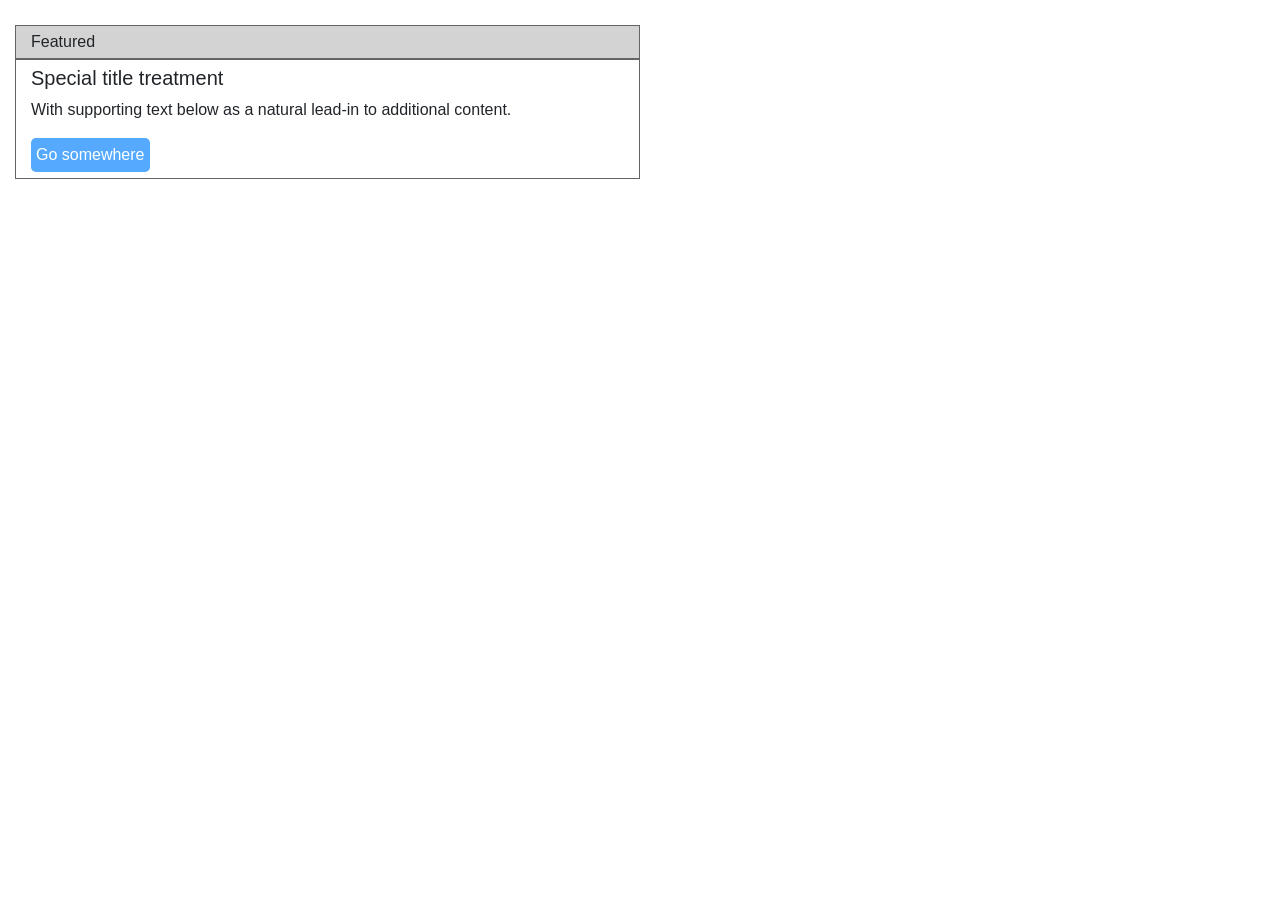
<file: lab13/index.html>
<!DOCTYPE html>
<html>
    <head>
        <meta http-equiv="Content-Type" content="text/html;charset=UTF-8">
        <title>SundayOf</title>
        <link rel="stylesheet" href="style.css">
        <link rel="stylesheet" href="https://stackpath.bootstrapcdn.com/bootstrap/4.4.1/css/bootstrap.min.css" 
        integrity="sha384-Vkoo8x4CGsO3+Hhxv8T/Q5PaXtkKtu6ug5TOeNV6gBiFeWPGFN9MuhOf23Q9Ifjh" crossorigin="anonymous">    
    </head>

    <body>
        <div class="container-fluid" style="margin-bottom: 25px; margin-top: 25px;">
            <div class="col-md-6 title">Featured</div>
            <div class="col-md-6 text">
                <h5>Special title treatment</h5>
                <p>With supporting text below as a natural lead-in to additional content.</p>
                <button class="button" onclick="viewBlock()">Go somewhere</button>
            </div>
        </div>

        <div id="modal" class="container modalWin1" style="max-width: 400px; margin-left: 25px;padding: 5px;" hidden>
            <div class="row modalTitle" style="border-top: none; margin: 0px;">
                <h5>Modal title</h5>
                <button class="backspace" onclick="hideBlock()"><svg class="bi bi-backspace" width="1em" height="1em" viewBox="0 0 16 16" fill="currentColor">
                    <path fill-rule="evenodd" d="M6.603 2h7.08a1 1 0 011 1v10a1 1 0 01-1 1h-7.08a1 1 0 01-.76-.35L1 8l4.844-5.65A1 1 0 016.603 2zm7.08-1a2 2 0 012 2v10a2 2 0 01-2 2h-7.08a2 2 0 01-1.519-.698L.241 8.65a1 1 0 010-1.302L5.084 1.7A2 2 0 016.603 1h7.08z" clip-rule="evenodd"/>
                    <path fill-rule="evenodd" d="M5.83 5.146a.5.5 0 000 .708l5 5a.5.5 0 00.707-.708l-5-5a.5.5 0 00-.708 0z" clip-rule="evenodd"/>
                    <path fill-rule="evenodd" d="M11.537 5.146a.5.5 0 010 .708l-5 5a.5.5 0 01-.708-.708l5-5a.5.5 0 01.707 0z" clip-rule="evenodd"/>
                  </svg></button>
            </div>
            <div class="modalWin2">Modal body text goes here</div>
            <div class="modalWin2" style="align-items: center;">
                <button class="button" style="margin-right: 5px; margin-left: auto; background-color: rgb(100, 100, 100);"
                onclick="hideBlock()">Close</button>
                <button class="button">Save changes</button>
            </div>
        </div>

    <script src="js/script.js"></script>
    <script src="https://code.jquery.com/jquery-3.4.1.slim.min.js" 
    integrity="sha384-J6qa4849blE2+poT4WnyKhv5vZF5SrPo0iEjwBvKU7imGFAV0wwj1yYfoRSJoZ+n" 
    crossorigin="anonymous"></script>
    <script src="https://cdn.jsdelivr.net/npm/popper.js@1.16.0/dist/umd/popper.min.js" 
    integrity="sha384-Q6E9RHvbIyZFJoft+2mJbHaEWldlvI9IOYy5n3zV9zzTtmI3UksdQRVvoxMfooAo" 
    crossorigin="anonymous"></script>
    <script src="https://stackpath.bootstrapcdn.com/bootstrap/4.4.1/js/bootstrap.min.js" 
    integrity="sha384-wfSDF2E50Y2D1uUdj0O3uMBJnjuUD4Ih7YwaYd1iqfktj0Uod8GCExl3Og8ifwB6" 
    crossorigin="anonymous"></script>
    </body>
</html>
</file>
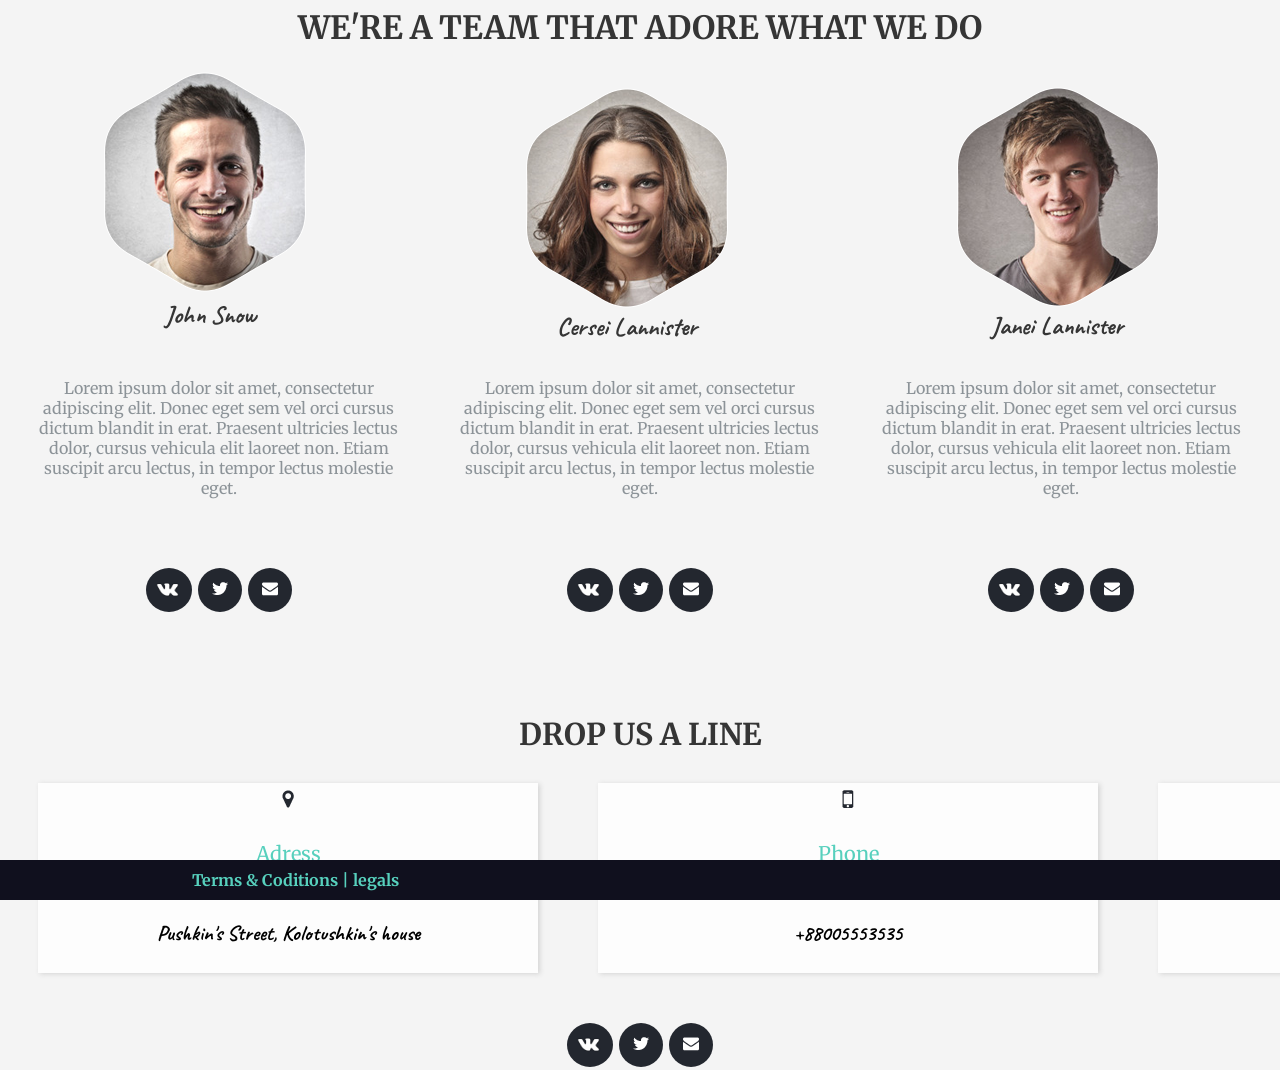
<file: LAB5/index.html>
<html>
<head>
	<link rel="stylesheet" href="css/style.css">
	<link href="https://fonts.googleapis.com/css?family=Merriweather" rel="stylesheet">
	<link href="https://fonts.googleapis.com/css?family=Caveat" rel="stylesheet">
    <title>Title</title>
</head>

<body>

    <h1> WE'RE A TEAM THAT ADORE WHAT WE DO </h1>

    <div class="MainBox">
        <div class="code"><img src="css/John.png"><div class="text">John Snow</div>
        </div>
        <div class="computer"><img src="css/Cersei.png"><div class="text">Cersei Lannister</div></div>
        <div class="heart"><img src="css/Janei.png"><div class="text">Janei Lannister</div></div>
    </div>
    <div class="secondbox">
        <div class="box1">Lorem ipsum dolor sit amet, consectetur adipiscing elit. Donec eget sem vel orci cursus dictum blandit in erat. Praesent ultricies lectus dolor, cursus vehicula elit laoreet non. Etiam suscipit arcu lectus, in tempor lectus molestie eget.</div>
        <div class="box1">Lorem ipsum dolor sit amet, consectetur adipiscing elit. Donec eget sem vel orci cursus dictum blandit in erat. Praesent ultricies lectus dolor, cursus vehicula elit laoreet non. Etiam suscipit arcu lectus, in tempor lectus molestie eget.</div>
        <div class="box1">Lorem ipsum dolor sit amet, consectetur adipiscing elit. Donec eget sem vel orci cursus dictum blandit in erat. Praesent ultricies lectus dolor, cursus vehicula elit laoreet non. Etiam suscipit arcu lectus, in tempor lectus molestie eget.</div>
    </div>
   <div class="MainBox">
    <div class="MainBox">
        <div class="cod"><img src="css/vk.png" height="25px" width="25px"></div>
    <div class="code1"><img src="css/3.png"></div>
<div class="code1"><img src="css/2.png"></div></div>
          <div class="MainBox">
        <div class="cod"><img src="css/vk.png" height="25px" width="25px"></div>
    <div class="code1"><img src="css/3.png"></div>
<div class="code1"><img src="css/2.png"></div></div>
  <div class="MainBox">
        <div class="cod"><img src="css/vk.png" height="25px" width="25px"></div>
    <div class="code1"><img src="css/3.png"></div>
<div class="code1"><img src="css/2.png"></div></div>
    </div>
    <script type="text/javascript">
        let coode = document.querySelector('.code');
        function code() {alert ("John Snow");}
        coode.addEventListener('click', code);
        let comp = document.querySelector('.computer');
        function computer() {alert ("Cersei Lannister");}
        comp.addEventListener('click', computer);
        let hea = document.querySelector('.heart');
        function heart() {alert ("Janei Lannister");}
        hea.addEventListener('click', heart); 
    </script>

    <p align="center" class="header">DROP US A LINE</p>
    	<div class="contact" id="contact"> </div>
	<div class="MainBox">
    <div class="MainBox">
    	<div class="MainBox"><div class="cod"><a href="https://vk.com/id170007496"><img src="css/vk.png" height="25px" width="25px"></a></div>
		<div class="code1"><img src="css/3.png"></div>
		<div class="code1"><img src="css/2.png"></div></div>
    </div>
     <div class="footer"> Terms & Coditions | legals </div>
 	</div>

 <script>
 	class NewContact{
 		constructor(src, title, info){ this.src = src; this.title = title; this.info = info;}}
 	let adr = new NewContact("css/pin.png", "Adress", "Pushkin's Street, Kolotushkin's house")
 	let phn = new NewContact("css/phone.png", "Phone", "+88005553535")
 	let eml = new NewContact("css/message.png", "Email", "Example@gmail.com")
 	let contact_array = [adr, phn, eml]
 	let contact = document.getElementById('contact');
 	contact_array.forEach(
 		function(pic){
 			let html = `<div class="block">
 			<img src="${pic.src}">
 			<p class="contact_txt" style="color: #57d0bd">${pic.title}</p>
 			<p style="color: black;font-size: 21px;font-family: 'Caveat';font-weight: bold;
 			">${pic.info}</p></div>`
 			let gghf = document.createElement('div');
 			gghf.innerHTML = html;
 			contact.appendChild(gghf);
 		})
 </script>
</body>
</html>
</file>
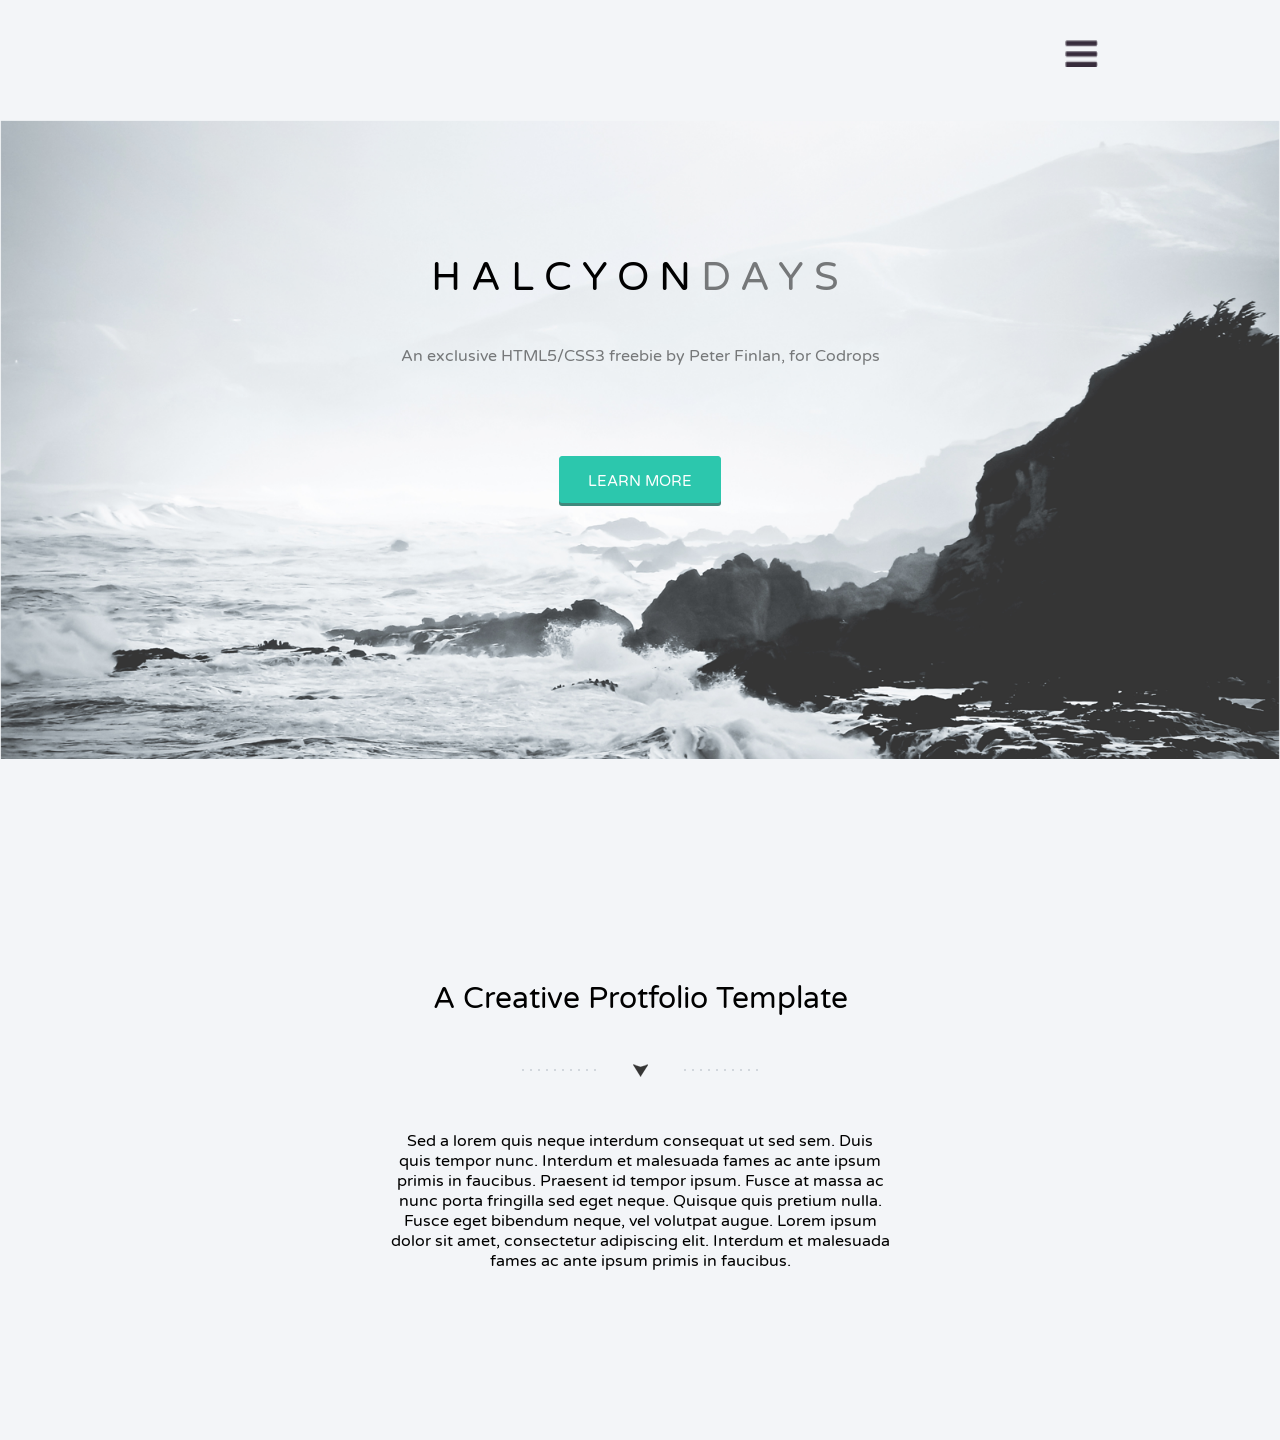
<file: lab7/index.html>
<!DOCTYPE html>
<html lang="ru">
<head>
	<title>Рябикин</title>
    <link href='http://fonts.googleapis.com/css?family=Varela+Round' rel='stylesheet' type='text/css'>
    <link rel="stylesheet" href="css/stl.css">
    <meta charset="UTF-8">
    <meta name="viewport" content="width=device-width, initial-scale=1.0">
   
</head>
<body>
    <div id="header">
    <div id="button"></div>
    <span class="txthead"> HALCYON<span class="txtheadd">DAYS</span></span>
    <span class="txtheaddd">An exclusive HTML5/CSS3 freebie by Peter Finlan, for Codrops</span>
    <div class="knopka"><div id="knopka-text"><a href="https://vk.com/id170007496">LEARN MORE</a></div></div>
    </div>
    <div class="mainbox">
     <p id="zagolovok">A Creative Protfolio Template</p>
	<div class="line"></div>
	<div class="xtx">
	<div class="txt">Sed a lorem quis neque interdum consequat ut sed sem. Duis quis tempor nunc. Interdum et malesuada fames ac ante ipsum primis in faucibus. Praesent id tempor ipsum. Fusce at massa ac nunc porta fringilla sed eget neque. Quisque quis pretium nulla. Fusce eget bibendum neque, vel volutpat augue. Lorem ipsum dolor sit amet, consectetur adipiscing elit. Interdum et malesuada fames ac ante ipsum primis in faucibus.</div></div>
    </div>
<script type="text/javascript">
const url = "https://jsonplaceholder.typicode.com/posts?userId=1"
function fetchSome() {
    console.log("Fetch started")
    return fetch(url)
        .then(respone => respone.json())
}
fetchSome()
    .then(data => {
        console.log("Data: ", data)
    })
    .catch(e => console.error(e))

async function fetchSomeAsync() {
    console.log("Async fetch started")
    try {
        const respone = await fetch(url)
        const data = await respone.json()
        console.log("Data: ", data)
    } catch (e) {
        console.error(e)
    }
}
fetchSomeAsync()
</script>
</body>
</html>
</file>
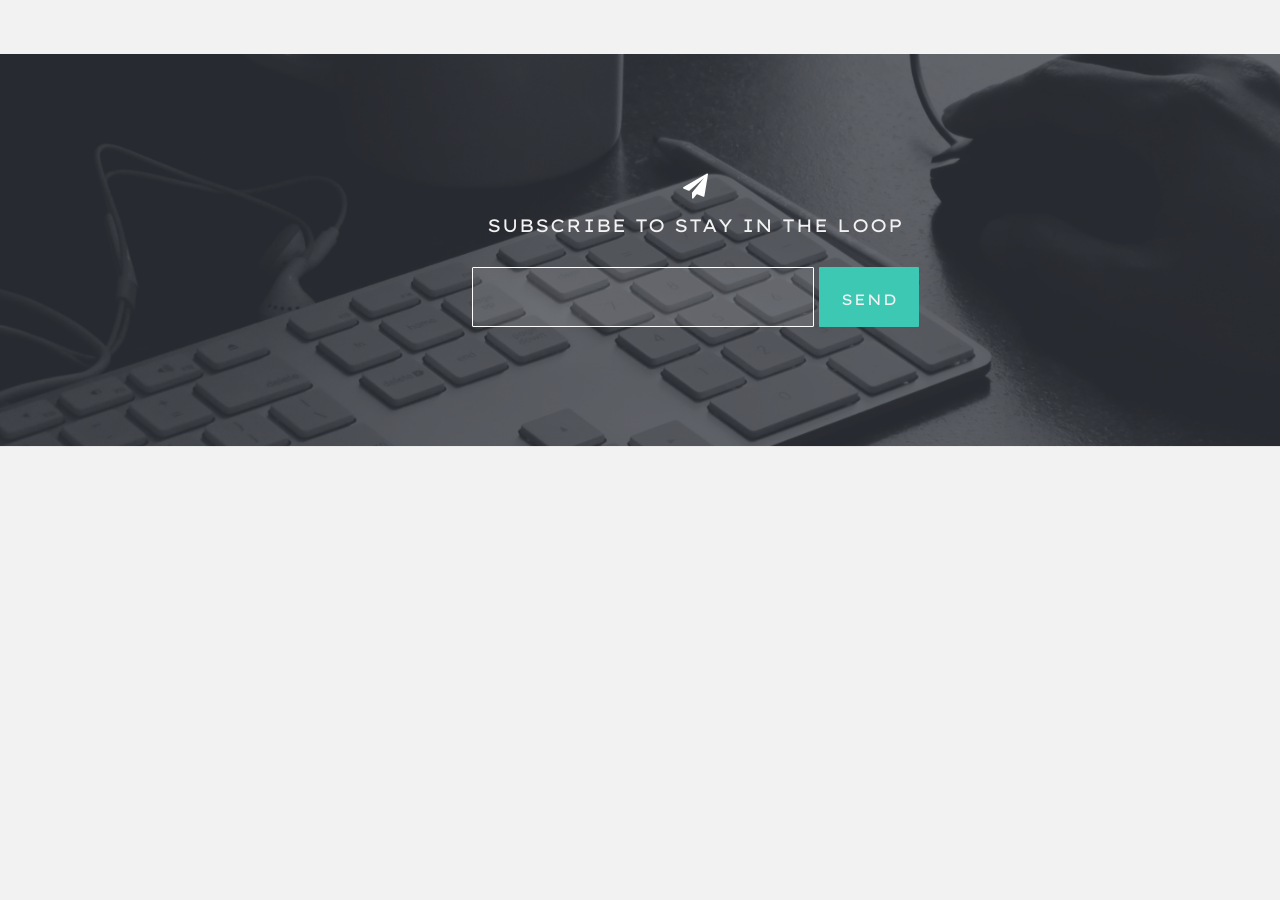
<file: lab9/index.html>
<!DOCTYPE html>
<html lang="en"> 

<head>
    <link href="https://fonts.googleapis.com/css2?family=Lexend+Giga&display=swap" rel="stylesheet">
    <link rel="stylesheet" href="style.css">
    <meta charset="UTF-8">
    <meta name="viewport" content="width=device-width, initial-scale=1.0">
    <title>lab9 Ryabikin</title>
</head>
<body>
    <div id="paper-plane">
        <img src="telegram.png" alt="" id="icon">
        <p class="text">SUBSCRIBE TO STAY IN THE LOOP</p>
        <form action="#" method="get" id="subscribe">
            <input type="text" name="" id="in" onchange="checker()">
            <button type="submit" id="submit" onclick="checker()">
                <p class="text">SEND</p>
            </button>
        </form>
    </div>
    <script src="check.js"></script>
</body>
</html>
</file>
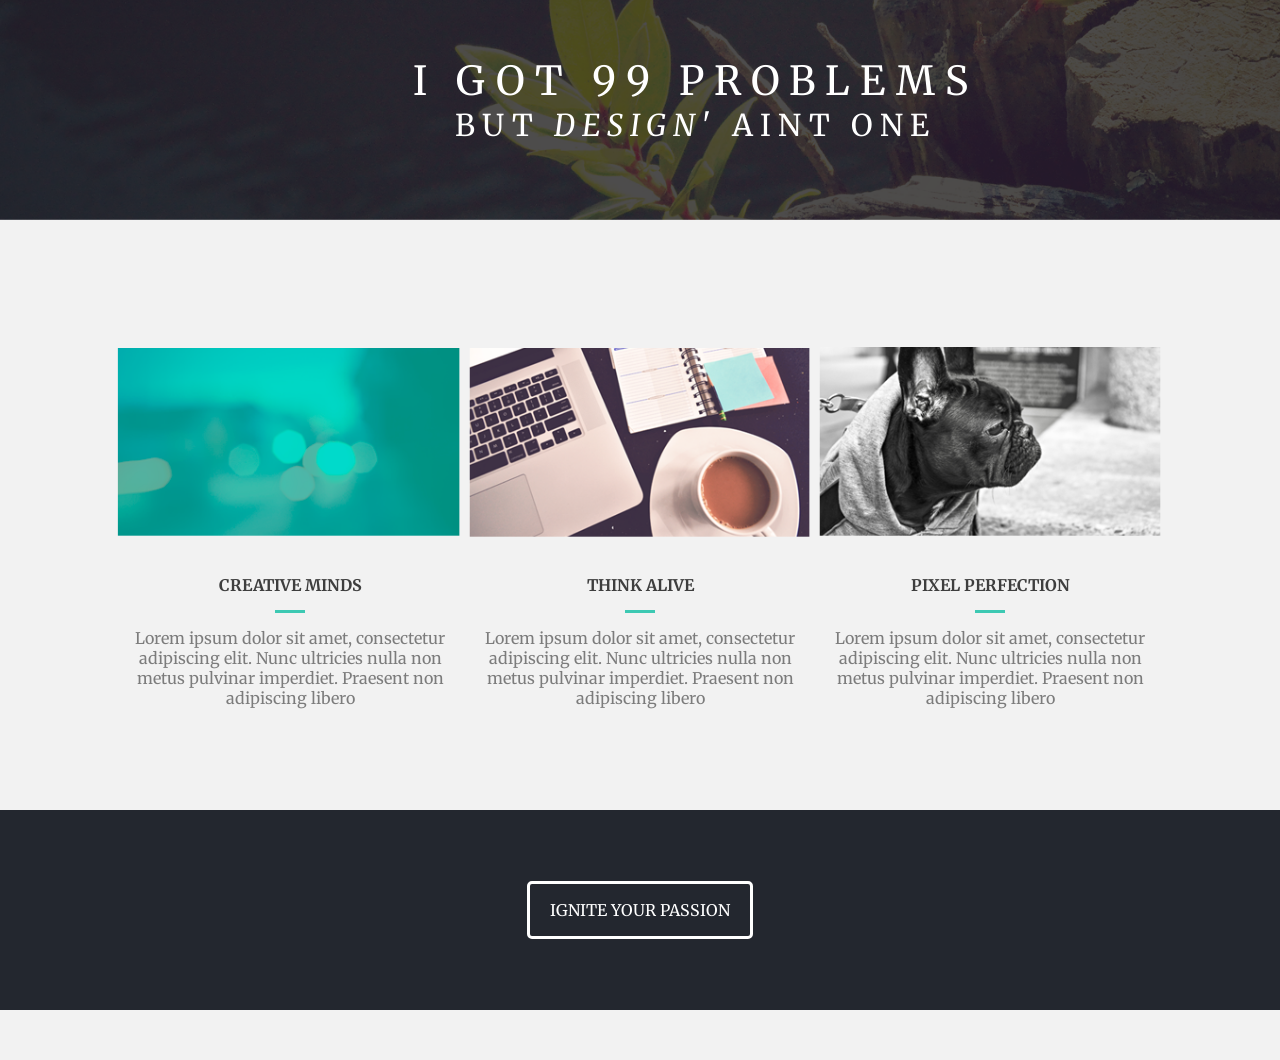
<file: лаб6/index.html>
<!DOCTYPE html>
<html lang="ru">

<head>
    <link href="https://fonts.googleapis.com/css?family=Merriweather" rel="stylesheet">
    <link href="https://fonts.googleapis.com/css?family=Caveat" rel="stylesheet">
    <link rel="stylesheet" href="css/stl.css">
    <meta charset="UTF-8">
    <meta name="viewport" content="width=device-width, initial-scale=1.0">
    <title>Рябикин</title>
</head>

<body>
    <div id="header">
    <p class="head">I got 99 problems</p>
    <p class="headd">But <em>design</em>' aint one</p>
    </div>
    <div id="mainbox">
    <div id="cards" class="cards"></div>
    </div>
    <footer id="footer">
    <div class="button"><a href="https://vk.com/id170007496">
    <p id="button-text">IGNITE YOUR PASSION</p>
    </div>
    </footer>
</body>
<script src="blocks.js"></script>
</html>
</file>
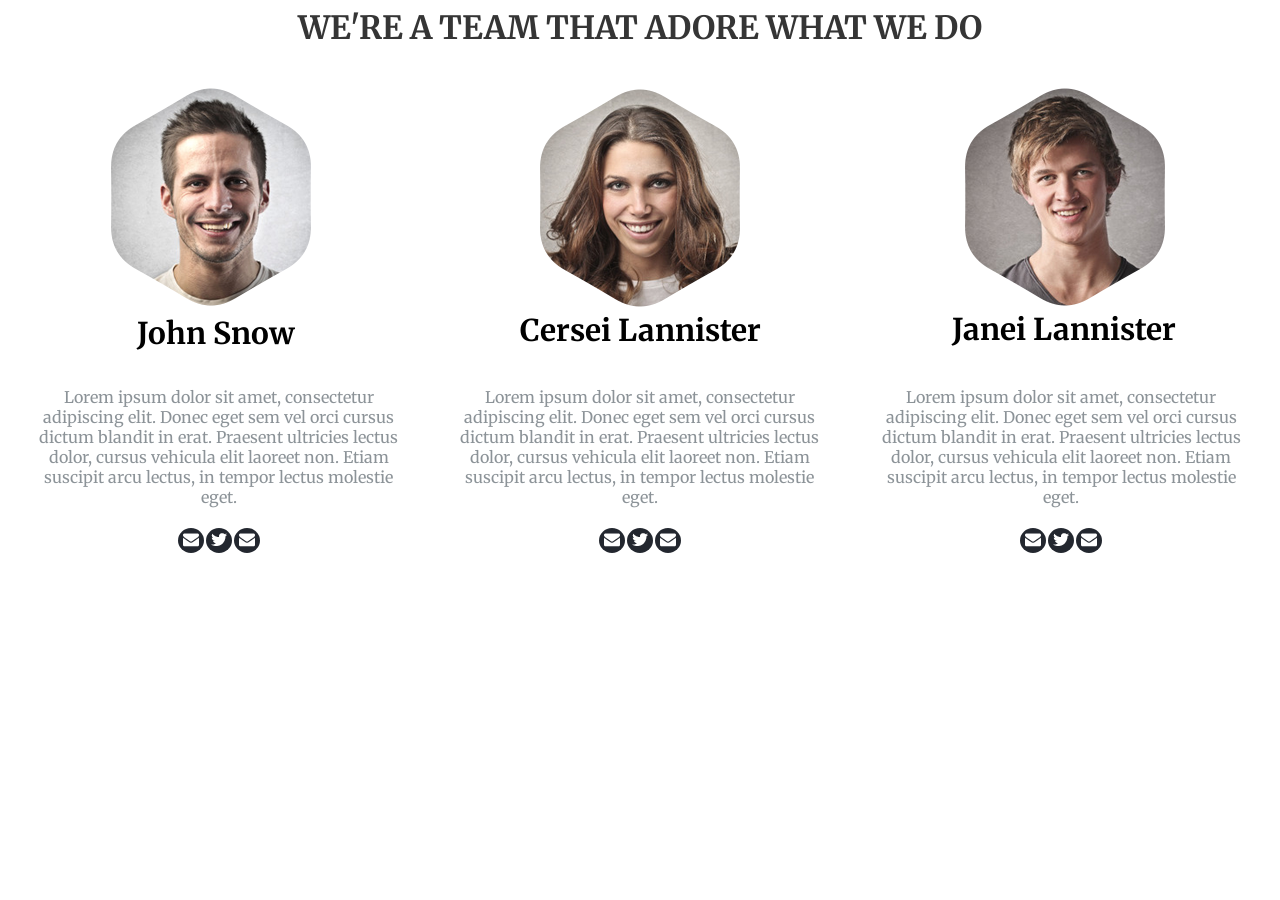
<file: Lab4/Lab4/index.html>
<html>

<head>
	<link rel="stylesheet" href="style.css">
	<link href="https://fonts.googleapis.com/css?family=Merriweather" rel="stylesheet">
	<link href="https://fonts.googleapis.com/css?family=Caveat" rel="stylesheet">
    <title>Title</title>
</head>

<body>
	<h1> WE'RE A TEAM THAT ADORE WHAT WE DO </h1>

    <div class="MainBox">
    	<div class="code"><img src="John.png"><div class="text">John Snow</div>
    	</div>
    	<div class="computer"><img src="Cersei.png"><div class="text">Cersei Lannister</div></div>
    	<div class="heart"><img src="Janei.png"><div class="text">Janei Lannister</div></div>
    </div>
    <div class="secondbox">
    	<div class="box1">Lorem ipsum dolor sit amet, consectetur adipiscing elit. Donec eget sem vel orci cursus dictum blandit in erat. Praesent ultricies lectus dolor, cursus vehicula elit laoreet non. Etiam suscipit arcu lectus, in tempor lectus molestie eget.</div>
    	<div class="box1">Lorem ipsum dolor sit amet, consectetur adipiscing elit. Donec eget sem vel orci cursus dictum blandit in erat. Praesent ultricies lectus dolor, cursus vehicula elit laoreet non. Etiam suscipit arcu lectus, in tempor lectus molestie eget.</div>
    	<div class="box1">Lorem ipsum dolor sit amet, consectetur adipiscing elit. Donec eget sem vel orci cursus dictum blandit in erat. Praesent ultricies lectus dolor, cursus vehicula elit laoreet non. Etiam suscipit arcu lectus, in tempor lectus molestie eget.</div>
    </div>
   <div class="MainBox">
    <div class="MainBox">
    	<div class="code1"><img src="1.png"></div>
    <div class="code1"><img src="3.png"></div>
<div class="code1"><img src="2.png"></div></div>
    	  <div class="MainBox">
    	<div class="code1"><img src="2.png"></div>
    <div class="code1"><img src="3.png"></div>
<div class="code1"><img src="2.png"></div></div>
  <div class="MainBox">
    	<div class="code1"><img src="1.png"></div>
    <div class="code1"><img src="3.png"></div>
<div class="code1"><img src="2.png"></div></div>
    </div>
    <script type="text/javascript">
    	let coode = document.querySelector('.code');
		function code() {alert ("John Snow");}
		coode.addEventListener('click', code);
		let comp = document.querySelector('.computer');
		function computer() {alert ("Cersei Lannister");}
		comp.addEventListener('click', computer);
		let hea = document.querySelector('.heart');
		function heart() {alert ("Janei Lannister");}
		hea.addEventListener('click', heart); 
    </script>
</body>

</html>
</file>
<file: lab13/style.css>
.title {
    border: rgb(100, 100, 100) solid 1px;
    padding: 4px;
    background-color: rgb(211, 211, 211);   
}

.text {
    border-top: none;
    padding: 6px;
    border: 1px solid rgb(100, 100, 100);  
}

.button {
    width: auto;
    height: auto;
    background-color: rgb(85, 170, 255);
    color: white;
    text-align: center;
    padding: 5px;
    border: 0px;
    border-radius: 5px;
}

.modalWin1 {
    border: 1px solid rgb(100, 100, 100);
    border-radius: 5px;
    margin: 25px;
    width: 400px;
}

.modalWin2 {
    width: 100%;
    min-height: 60px;
    max-height: auto;
    border-top: 1px solid rgb(100, 100, 100);
    padding: 6px;
    display: flex;
}

.backspace {
    background-color: rgb(255, 255, 255);
    width: 30px;
    border: none;
    margin-left: auto;
    height: 30px;
}
</file>
<file: LAB5/css/style.css>
body
{
	background-color: #F4F4F4;
	height: 115%;
}

.MainBox
	{
	display: flex;
	flex-direction: row;
	justify-content: space-around;
	}
.text
	{
	color:#353535;
	font-family: 'Caveat';
	font-size: 25px;
	font-weight: bold;
	text-align: center;
	}
.code1{
	background-color: #23272f;
	padding-left:14px;
	padding-top:14px;
	margin: 3px;
	width: 30px;
	height: 30px;
	border-radius: 50%;
	margin-top: 50px;
}
.code1:hover{
	background-color:#57d0bd;
}

.cod{
	background-color: #23272f;
	padding-left:9px;
	padding-top:9px;
	margin: 3px;
	width: 37px;
	height: 35px;
	border-radius: 50%;
	margin-top: 50px;
}
.cod:hover{
	background-color:#57d0bd;
}
.block{
	background-color: #FDFDFD;
	margin-left: 30px;
	margin-right: 30px;
	display: flex;
	flex-direction: column;
	align-items: center;
	justify-content: space-around;
	width: 500px;
	height: 190px;
	box-shadow: 2px 1px 5px #D4D4D4;
}
.header{
	margin-top:100px;
	text-align: center;
	color: #353535;
	font-size: 30px;
	font-family: 'Merriweather' ;
	font-weight: bold;
	}
.footer{
	padding-top: 10px;
	padding-bottom: 10px;
	padding-left: 30%;
	color: #57d0bd;
	font-family: 'Merriweather';
	font-weight: bold;
	position: fixed;
	bottom: 0px;
	background-color: #10101E;
	width: 100%;
	height: 20px
}
	.contact_txt
{
	font-family: 'Merriweather';
	font-size: 20;
}
	.contact
{
	display: flex;
	flex-direction: row;
	justify-content: space-around;
	align-items: center;
}







h1{
	text-align: center;
	color: #353535;
	font-family: 'Merriweather' , bold;
}
.computer{

	font-size: 30px;
	margin: 10px;
	padding: 5px;
	text-align: center;
}
.heart{

	font-size: 30px;
	margin: 10px;
	padding: 5px;
	text-align: center;
}
.secondbox{
	display: flex;
	flex-direction: row;
	justify-content: space-around;
}
.box1{

	color: #8c9398;
	margin: 10px;
	padding: 10px;
	text-align: center;
	font-family: 'Merriweather' , bold;
}
</file>
<file: lab7/css/stl.css>
body {
    margin: 0;
    padding: 0;
    background-color: #f3f5f8;
}

#button{
    display: flex;
    height: 3.7vh;
    width: 3.7vh;
    background: url(mobile_nav.png) no-repeat;
    background-size: 100%;
    margin-left: 69%;
    margin-top: 50px;
}
.txthead{
    font-size: 40px;
    letter-spacing: 10px;   
    color: rgba(0, 0, 0, 1);
    text-align: center;
    margin: 0 auto;
    font-family: 'Varela Round';
    margin-top: 20vh;
}
.txtheadd{
    font-size: 40px;
    letter-spacing: 10px;   
    color: rgba(0, 0, 0, .5);
    text-align: center;
    font-family: 'Varela Round';
    margin-top: 20vh;
}
.txtheaddd{
    font-size: 16px;
    color: rgba(0, 0, 0, .5);
    text-align: center;
    margin: 0 auto;
    font-family: 'Varela Round';
    margin-top: 5vh;
}

#header {
    display: flex;
    align-items: center;
    flex-direction: column;
    justify-content: flex-start;
    height: 100vh;
    width: 100%;
    background: url(bg.png) no-repeat;
    background-size: 100%;
    background-position: center;
    text-align: center;
    margin-top: -10px;
}

.knopka {
    margin-top: 10vh;
    border: 1px solid rgba(44, 199, 173, 1);
    background-color: rgba(44, 199, 173, 1);
    box-shadow: 0 3px rgba(63, 137, 124, 1);
    width: 130px;
    height: 30px;
    border-radius: 3px;
    color: white;
    padding-left:15px;
    padding-right:15px;
    padding-top: 15px;
}
#knopka-text {
    text-align: center;
    font-family: 'Varela Round';
    color: #fff;
    font-size: 15px;
}
a{
    color: #fff;
    text-decoration: none;
 }
.knopka:hover {
    opacity: 80%;
}
#button:hover {
    opacity: 65%;
}
.mainbox {
    height: 50vh;
}
#zagolovok{
    margin-top: 10vh;
    text-align: center;
    font-family: 'Varela Round';
    font-size: 30px;
}
.line{
    font-size: 15px;
    text-transform: uppercase;
    background: url(strelka.png) no-repeat center bottom;
    padding-bottom: 30px;
    font-weight: bold;
}
.xtx{
    margin-top:6vh;
    display: flex;
    justify-content: center;
}
.txt{
    text-align: center;
    font-family: 'Varela Round';
    font-size: 16px;
    width: 39%;
}
</file>
<file: lab9/style.css>
html {
    height: 100%;
}
body {
    height: 100%;
    margin: 0;
    padding: 0;
    background-color: #f2f2f2
}
.text {
    letter-spacing: 1px;
    margin: 0 auto;
    font-family: 'Lexend Giga';
    color: #f2f2f2;
}
#paper-plane {
    display: flex;
    flex-direction: column;
    justify-content: center;
    align-items: center;
    background: url(bg.png) no-repeat;
    min-width: 155vh;
    height: 500px;
    background-position: center;
    background-size: 100%;
    margin-left: -2px;
}

#paper-plane img {
    padding-bottom: 15px;
}

#paper-plane p {
    font-size: 18px;
    padding-bottom: 30px;
}
#subscribe {
    display: inline-flex;
    justify-content: center;
    width: 100%;
    height: 60px;
}
#subscribe input {
    width: 300px;
    background-color: transparent;
    border: 2px solid rgba(212, 212, 212, 0.897);
    border-radius: 1px;
    font-size: 150%;
    text-align: center;
}
#subscribe button {
    border: none;
    border-radius: 1px;
    margin-left: 5px;
    width: 100px;
    height: 100%;
    background-color: rgb(60, 200, 179);
    outline: none;
}
#subscribe button p {
    padding-top: 25%;
    font-size: 15px;
    display: flex;
    justify-content: center;
    align-content: center;
} 
#subscribe button p:hover{
    opacity: 74%;
}
#subscribe input[type=submit]{
    background: rgba(13, 232, 202, 0.8)
}
#subscribe input[type=text] { 
    background-color: rgba(255, 255, 255, 0.1);
    border: solid 1px #fff; padding: 20px;
    color: #fff; }
#subscribe input[type=submit] {
    background: rgba(13, 232, 202, 0.8); }
#subscribe input[type=submit]:hover {
    background: rgba(61, 201, 179, 1);
    border: solid 1px rgba(61, 201, 179, 1); 
    color: #fff; }
</file>
<file: лаб6/css/stl.css>
body {
    margin: 0;
    padding: 0;
    background-color: #f2f2f2
}

.head{
    font-size: 40px;
    letter-spacing: 10px;   
    color: #fff;
    text-align: center;
    margin: 0 auto;
    font-family: 'Merriweather';
    text-transform: uppercase;
}
.headd{
    font-size: 30px;
    letter-spacing: 7px;
    color: #fff;
    text-align: center;
    margin: 0 auto;
    font-family: 'Merriweather';
    text-transform: uppercase;
}

#header {
    display: flex;
    align-items: center;
    flex-direction: column;
    justify-content: center;
    height: 300px;
    min-width: 155vh;
    background: url(bg.png) no-repeat;
    background-size: 100%;
    background-position: center;
    margin-bottom: 70px;
    margin-left: -2px;
    margin-top: -50px;
    text-align: center;
}
#mainbox {
    height: 30em;
}

.cards {
    display: flex;
    flex-direction: row;
    min-width: min-content;
    width: 60%;
    margin: 0 auto;
}
.card {
    display: flex;
    flex-direction: column;
    align-items: center;
    text-align: center;
    
}
.card-title {
    margin-bottom: 15px;
    font-family: 'Merriweather';
    font-weight: bold;
    color: #3e3e3e;
}
.line {
    color: #3dc9b3;
    height: 3px;
    width: 30px;
    background-color: #3dc9b3;
    margin-bottom: 15px;
}
.card-text {
    font-family: 'Merriweather';
    color: #7c7c7c;
    width: 100%;
}

.card-box {
    width: 350px;
    height: 220px;
    margin-bottom: 35px;
    position: relative;
}

.card-image {
    object-fit: cover;
    width: 100%;
    height: 100%;
}
.card-image:hover {
    opacity: 79%;
}
#footer {
    display: flex;
    justify-content: center;
    align-items: center;
    width: 100%;
    margin: 0;
    margin-top: 10px;
    height: 200px;
    background-color: #23272F;
}

.button {
    border: 3px solid white;
    width: auto;
    height: auto;
    border-radius: 5px;
    color: white;
}
#button-text {
    text-align: center;
    font-family: 'Merriweather';
    color: #fff;
    padding-left: 20px;
    padding-right: 20px;
}
a{
    text-decoration: none;
 }
.button:hover {
    opacity: 50%;
}
</file>
<file: Lab4/Lab4/style.css>
h1{
	text-align: center;
	color: #353535;
	font-family: 'Merriweather' , bold;
}

.MainBox{
	display: flex;
	flex-direction: row;
	justify-content: space-around;
}
.code{

	font-size: 30px;
	margin: 10px;
	padding: 5px;
	text-align: center;
}
.computer{

	font-size: 30px;
	margin: 10px;
	padding: 5px;
	text-align: center;
}
.heart{

	font-size: 30px;
	margin: 10px;
	padding: 5px;
	text-align: center;
}
.text{

	font-size: 30px;
	font-family: 'Merriweather';
	font-weight: bold;
	
}
.secondbox{
	display: flex;
	flex-direction: row;
	justify-content: space-around;
}
.box1{

	color: #8c9398;
	margin: 10px;
	padding: 10px;
	text-align: center;
	font-family: 'Merriweather' , bold;
}
.code1{
	background-color: #23272f;
	padding-left:5px;
	padding-top:5px;
	margin: 1px;
	width: 21px;
	height: 20px;
	border-radius: 50%;
}
.code1:hover{
	background-color:#57d0bd;
}
</file>
